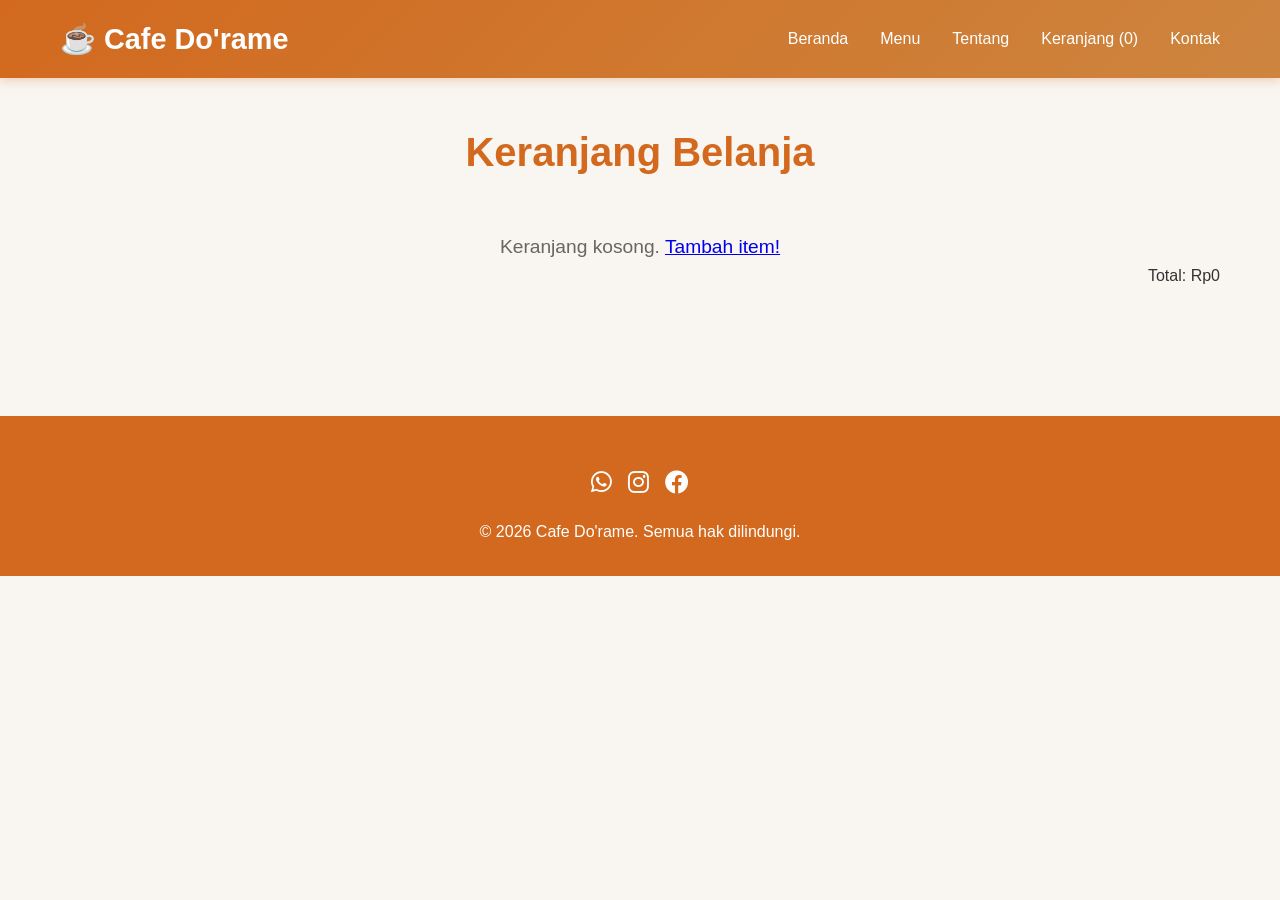
<file: cart.html>
<!DOCTYPE html>
<html lang="id">
<head>
    <meta charset="UTF-8">
    <meta name="viewport" content="width=device-width, initial-scale=1.0">
    <title>Keranjang - Cafe Do'rame</title>
    <link rel="stylesheet" href="style.css">
    <link href="https://fonts.googleapis.com/css2?family=Poppins:wght@300;400;600;700&display=swap" rel="stylesheet">
    <link rel="stylesheet" href="https://cdnjs.cloudflare.com/ajax/libs/font-awesome/6.0.0/css/all.min.css">
</head>
<body>
    <header>
        <nav class="container">
            <div class="logo">☕ Cafe Do'rame</div>
            <ul class="nav-links">
                <li><a href="index.html">Beranda</a></li>
                <li><a href="menu.html">Menu</a></li>
                <li><a href="about.html">Tentang</a></li>
                <li><a href="cart.html">Keranjang <span id="cart-count">(0)</span></a></li>
                <li><a href="contact.html">Kontak</a></li>
            </ul>
            <div class="hamburger">
                <span></span>
                <span></span>
                <span></span>
            </div>
        </nav>
    </header>

    <section style="padding: 120px 0 5rem 0;">
        <div class="container">
            <h2 class="section-title">Keranjang Belanja</h2>
            <div id="cart-empty" style="text-align:center; font-size:1.2rem; color:#666;">
                Keranjang kosong. <a href="menu.html">Tambah item!</a>
            </div>
            <div id="cart-items"></div>
            <div style="text-align:right;">
                <div class="total" id="cart-total">Total: Rp0</div>
                <a href="checkout.html" class="cta-button" id="checkout-btn" style="display:none; margin-top:1rem;">Checkout</a>
            </div>
        </div>
    </section>

    <footer>
        <div class="container">
            <div class="social-links">
                <a href="#"><i class="fab fa-whatsapp"></i></a>
                <a href="#"><i class="fab fa-instagram"></i></a>
                <a href="#"><i class="fab fa-facebook"></i></a>
            </div>
            <p>&copy; 2026 Cafe Do'rame. Semua hak dilindungi.</p>
        </div>
    </footer>

    <script src="script.js"></script>
    <script>
        document.addEventListener('DOMContentLoaded', () => {
            updateCartDisplay();
        });
    </script>
</body>
</html>
</file>
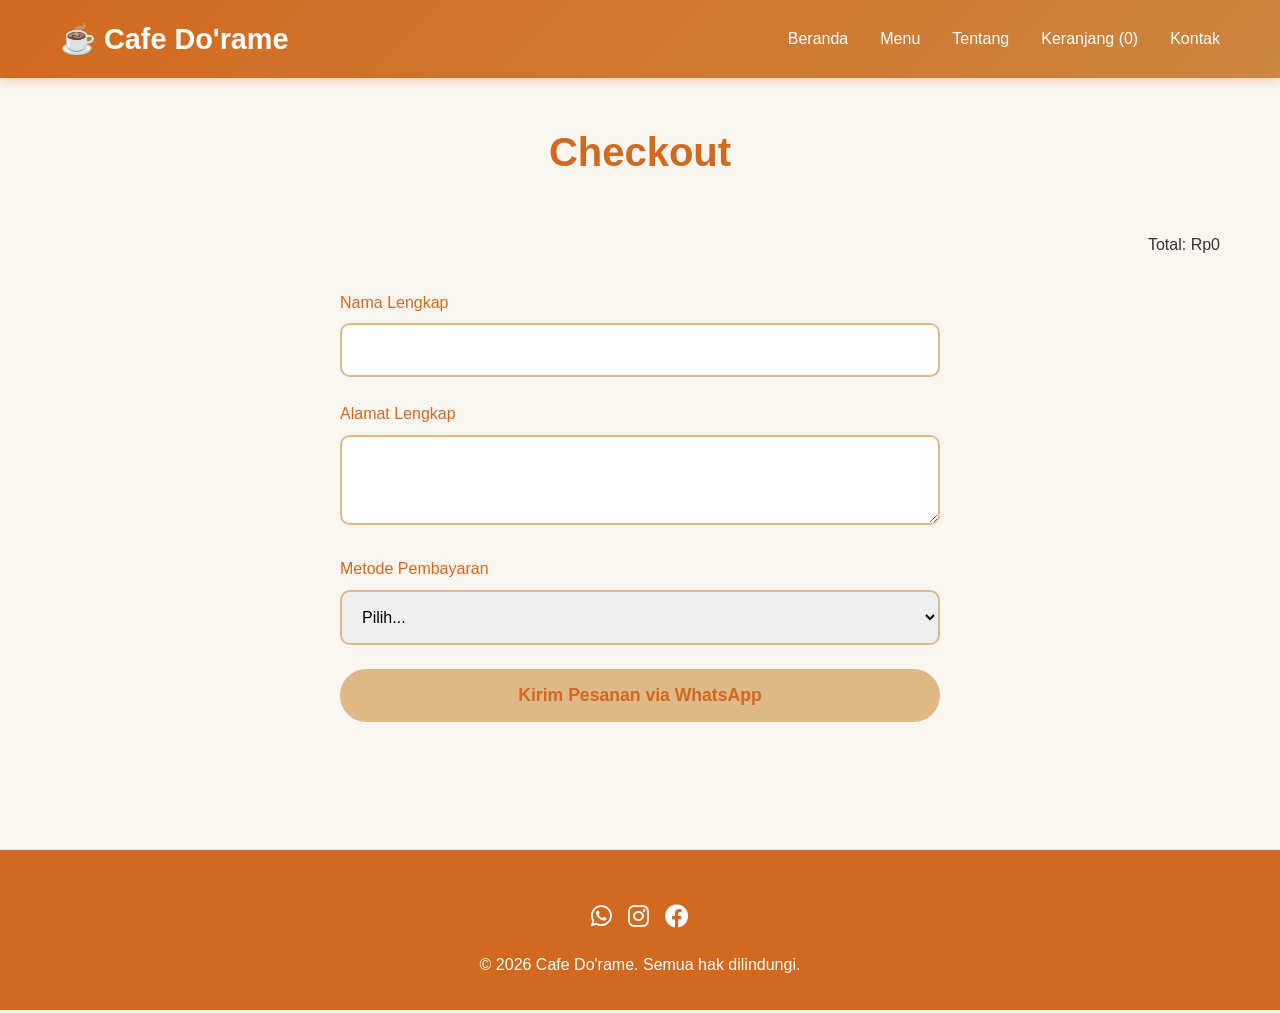
<file: checkout.html>
<!DOCTYPE html>
<html lang="id">
<head>
    <meta charset="UTF-8">
    <meta name="viewport" content="width=device-width, initial-scale=1.0">
    <title>Checkout - Cafe Do'rame</title>
    <link rel="stylesheet" href="style.css">
    <link href="https://fonts.googleapis.com/css2?family=Poppins:wght@300;400;600;700&display=swap" rel="stylesheet">
    <link rel="stylesheet" href="https://cdnjs.cloudflare.com/ajax/libs/font-awesome/6.0.0/css/all.min.css">
</head>
<body>
    <header>
        <nav class="container">
            <div class="logo">☕ Cafe Do'rame</div>
            <ul class="nav-links">
                <li><a href="index.html">Beranda</a></li>
                <li><a href="menu.html">Menu</a></li>
                <li><a href="about.html">Tentang</a></li>
                <li><a href="cart.html">Keranjang <span id="cart-count">(0)</span></a></li>
                <li><a href="contact.html">Kontak</a></li>
            </ul>
            <div class="hamburger">
                <span></span>
                <span></span>
                <span></span>
            </div>
        </nav>
    </header>

    <section style="padding: 120px 0 5rem 0;">
        <div class="container">
            <h2 class="section-title">Checkout</h2>
            <div id="cart-items"></div>
            <div style="text-align:right;">
                <div class="total" id="cart-total">Total: Rp0</div>
            </div>
            <form id="checkout-form" style="max-width:600px; margin:2rem auto 0;">
                <div class="form-group">
                    <label>Nama Lengkap</label>
                    <input type="text" id="customer-name" required>
                </div>
                <div class="form-group">
                    <label>Alamat Lengkap</label>
                    <textarea id="address" rows="3" required></textarea>
                </div>
                <div class="form-group">
                    <label>Metode Pembayaran</label>
                    <select id="payment" required>
                        <option value="">Pilih...</option>
                        <option value="COD">Bayar di Tempat (COD)</option>
                        <option value="Transfer">Transfer Bank</option>
                    </select>
                </div>
                <button type="submit" class="cta-button" style="width:100%;">Kirim Pesanan via WhatsApp</button>
            </form>
        </div>
    </section>

    <footer>
        <div class="container">
            <div class="social-links">
                <a href="#"><i class="fab fa-whatsapp"></i></a>
                <a href="#"><i class="fab fa-instagram"></i></a>
                <a href="#"><i class="fab fa-facebook"></i></a>
            </div>
            <p>&copy; 2026 Cafe Do'rame. Semua hak dilindungi.</p>
        </div>
    </footer>

    <script src="script.js"></script>
    <script>
        document.addEventListener('DOMContentLoaded', () => {
            updateCartDisplay();
            document.getElementById('checkout-form').addEventListener('submit', (e) => {
                e.preventDefault();
                processOrder();
            });
        });
    </script>
</body>
</html>
</file>
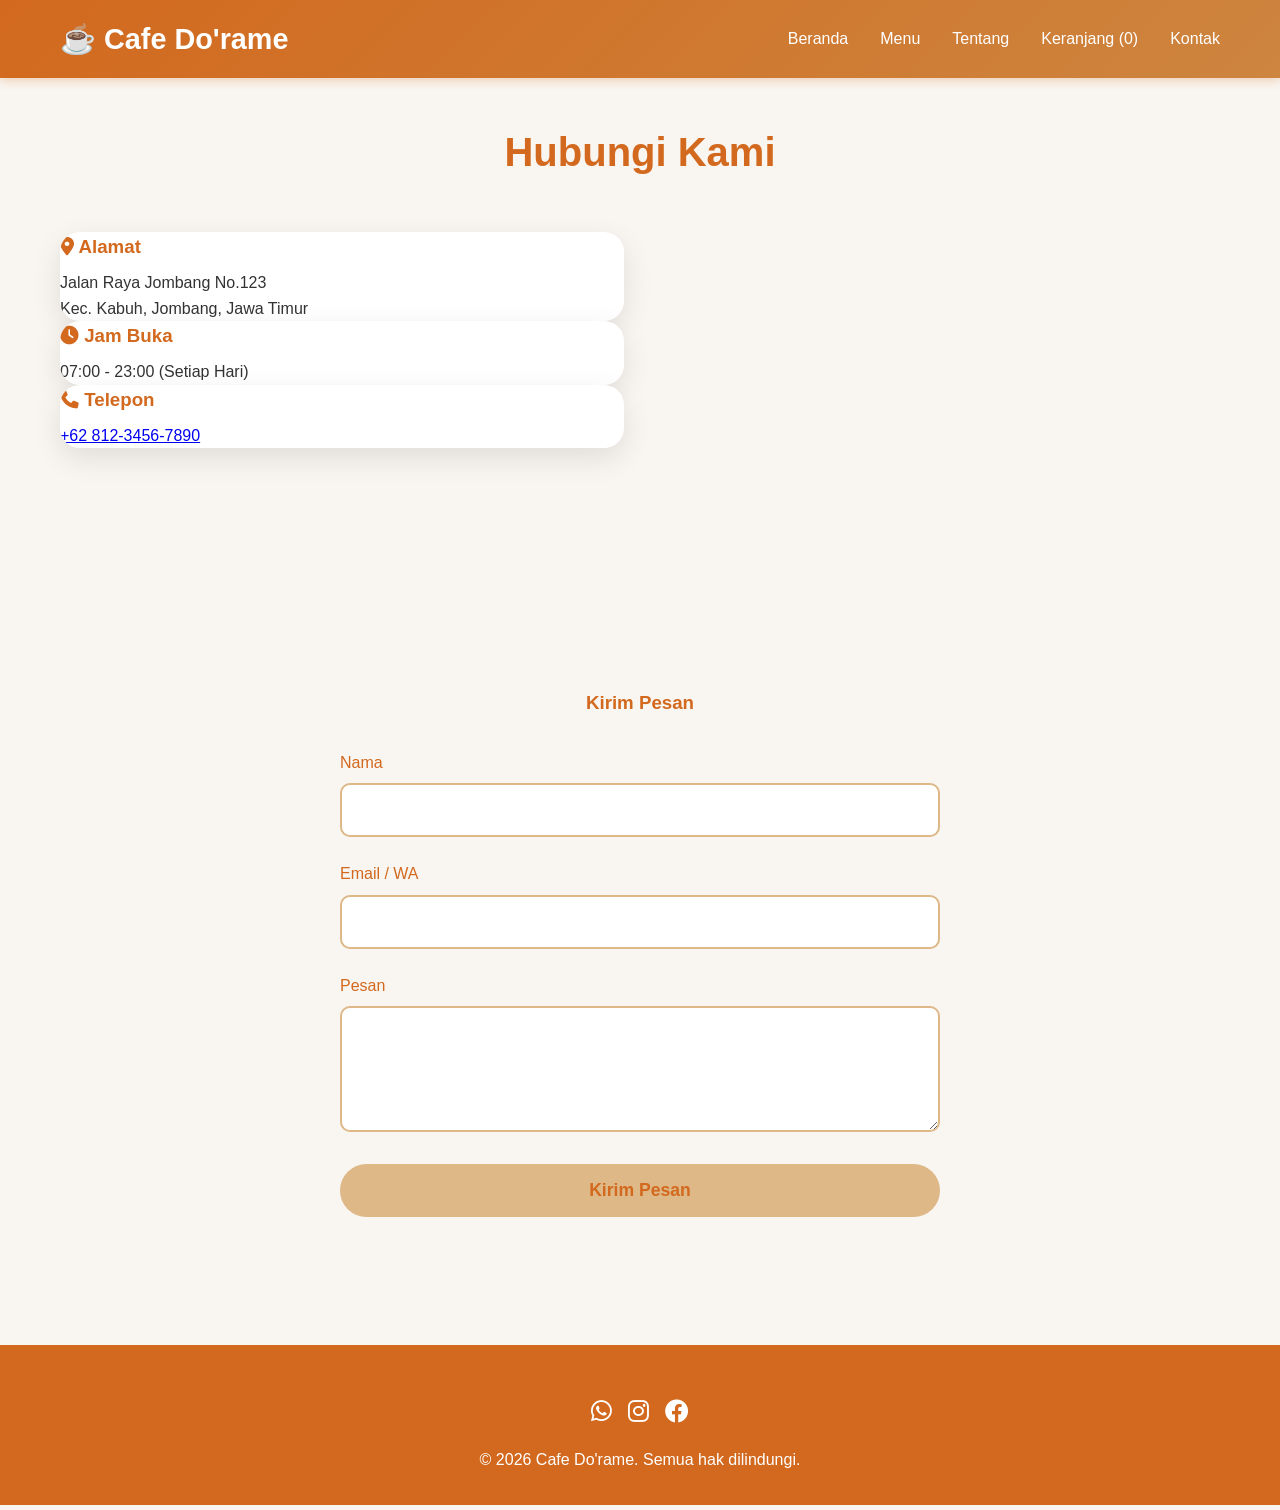
<file: contact.html>
<!DOCTYPE html>
<html lang="id">
<head>
    <meta charset="UTF-8">
    <meta name="viewport" content="width=device-width, initial-scale=1.0">
    <title>Kontak - Cafe Do'rame</title>
    <link rel="stylesheet" href="style.css">
    <link href="https://fonts.googleapis.com/css2?family=Poppins:wght@300;400;600;700&display=swap" rel="stylesheet">
    <link rel="stylesheet" href="https://cdnjs.cloudflare.com/ajax/libs/font-awesome/6.0.0/css/all.min.css">
</head>
<body>
    <header>
        <nav class="container">
            <div class="logo">☕ Cafe Do'rame</div>
            <ul class="nav-links">
                <li><a href="index.html">Beranda</a></li>
                <li><a href="menu.html">Menu</a></li>
                <li><a href="about.html">Tentang</a></li>
                <li><a href="cart.html">Keranjang <span id="cart-count">(0)</span></a></li>
                <li><a href="contact.html">Kontak</a></li>
            </ul>
            <div class="hamburger">
                <span></span>
                <span></span>
                <span></span>
            </div>
        </nav>
    </header>

    <section style="padding: 120px 0 5rem 0;">
        <div class="container">
            <h2 class="section-title">Hubungi Kami</h2>
            <div class="grid">
                <div>
                    <div class="card">
                        <h3><i class="fas fa-map-marker-alt" style="color:#D2691E;"></i> Alamat</h3>
                        <p>Jalan Raya Jombang No.123<br>Kec. Kabuh, Jombang, Jawa Timur</p>
                    </div>
                    <div class="card">
                        <h3><i class="fas fa-clock" style="color:#D2691E;"></i> Jam Buka</h3>
                        <p>07:00 - 23:00 (Setiap Hari)</p>
                    </div>
                    <div class="card">
                        <h3><i class="fas fa-phone" style="color:#D2691E;"></i> Telepon</h3>
                        <p><a href="tel:+6281234567890">+62 812-3456-7890</a></p>
                    </div>
                </div>
                <div>
                    <iframe 
                        src="https://www.google.com/maps/embed?pb=!1m14!1m12!1m3!1d1787.6306746587586!2d112.23265116524212!3d-7.5475444478807585!2m3!1f0!2f0!3f0!3m2!1i1024!2i768!4f13.1!5e1!3m2!1sid!2sid!4v1774456947485!5m2!1sid!2sid" 
                       width="100%" height="400" style="border:0; border-radius:15px;" allowfullscreen="" loading="lazy">
                    </iframe>
                </div>
            </div>

            <h3 style="text-align:center; margin:3rem 0 2rem 0; color:#D2691E;">Kirim Pesan</h3>
            <form id="contact-form">
                <div class="form-group">
                    <label>Nama</label>
                    <input type="text" required>
                </div>
                <div class="form-group">
                    <label>Email / WA</label>
                    <input type="tel" required>
                </div>
                <div class="form-group">
                    <label>Pesan</label>
                    <textarea rows="5" required></textarea>
                </div>
                <button type="submit" class="cta-button" style="width:100%;">Kirim Pesan</button>
            </form>
        </div>
    </section>

    <footer>
        <div class="container">
            <div class="social-links">
                <a href="#"><i class="fab fa-whatsapp"></i></a>
                <a href="#"><i class="fab fa-instagram"></i></a>
                <a href="#"><i class="fab fa-facebook"></i></a>
            </div>
            <p>&copy; 2026 Cafe Do'rame. Semua hak dilindungi.</p>
        </div>
    </footer>

    <script src="script.js"></script>
    <script>
        document.addEventListener('DOMContentLoaded', () => {
            validateForm('contact-form');
        });
    </script>
</body>
</html>
</file>
<file: style.css>
/* Cafe Do'rame Styles - Nusantara Theme */

* {
  margin: 0;
  padding: 0;
  box-sizing: border-box;
}

body {
  font-family: 'Segoe UI', Tahoma, Geneva, Verdana, sans-serif;
  line-height: 1.6;
  color: #333;
  background-color: #f9f5f0;
}

.container {
  max-width: 1200px;
  margin: 0 auto;
  padding: 0 20px;
}

/* Header */
header {
  background: linear-gradient(135deg, #D2691E 0%, #CD853F 100%);
  color: white;
  padding: 1rem 0;
  position: fixed;
  width: 100%;
  top: 0;
  z-index: 1000;
  box-shadow: 0 2px 10px rgba(210, 105, 30, 0.3);
}

nav {
  display: flex;
  justify-content: space-between;
  align-items: center;
}

.logo {
  font-size: 1.8rem;
  font-weight: bold;
}

.nav-links {
  display: flex;
  list-style: none;
  gap: 2rem;
}

.nav-links a {
  color: white;
  text-decoration: none;
  font-weight: 500;
  transition: color 0.3s;
}

.nav-links a:hover {
  color: #DEB887;
}

.hamburger {
  display: none;
  flex-direction: column;
  cursor: pointer;
}

.hamburger span {
  width: 25px;
  height: 3px;
  background: white;
  margin: 3px 0;
  transition: 0.3s;
}

/* Hero */
.hero {
  background: linear-gradient(rgba(210,105,30,0.8), rgba(205,133,63,0.6)), url('https://images.unsplash.com/photo-1517245386807-bb43f82c33c4?ixlib=rb-4.0.3&auto=format&fit=crop&w=2070&q=80') center/cover;
  height: 100vh;
  display: flex;
  flex-direction: column;
  justify-content: center;
  align-items: center;
  text-align: center;
  color: white;
  margin-top: 70px;
}

.hero h1 {
  font-size:  Asc 3.5rem;
  margin-bottom: 1rem;
  animation: fadeInUp 1s ease;
}

.hero p {
  font-size: 1.3rem;
  margin-bottom: 2rem;
  animation: fadeInUp 1s ease 0.2s both;
}

.cta-button {
  background: #DEB887;
  color: #D2691E;
  padding: 1rem 2rem;
  border: none;
  border-radius: 50px;
  font-size: 1.1rem;
  font-weight: bold;
  cursor: pointer;
  transition: all 0.3s;
  text-decoration: none;
  display: inline-block;
}

.cta-button:hover {
  background: #D2B48C;
  transform: translateY(-3px);
  box-shadow: 0 10px 20px rgba(222, 184, 135, 0.4);
}

/* Sections */
section {
  padding: 5rem 0;
}

.section-title {
  text-align: center;
  font-size: 2.5rem;
  margin-bottom: 3rem;
  color: #D2691E;
}

/* Grid */
.grid {
  display: grid;
  grid-template-columns: repeat(auto-fit, minmax(300px, 1fr));
  gap: 2rem;
}

.card {
  background: white;
  border-radius: 20px;
  overflow: hidden;
  box-shadow: 0 10px 30px rgba(0,0,0,0.1);
  transition: all 0.3s;
  cursor: pointer;
}

.card:hover {
  transform: translateY(-10px);
  box-shadow: 0 20px 40px rgba(0,0,0,0.2);
}

.card img {
  width: 100%;
  height: 200px;
  object-fit: cover;
}

.card-content {
  padding: 1.5rem;
}

.card h3 {
  color: #D2691E;
  margin-bottom: 0.5rem;
}

.price {
  font-size: 1.5rem;
  font-weight: bold;
  color: #27AE60;
  margin: 1rem 0;
}

.add-to-cart {
  background: #27AE60;
  color: white;
  border: none;
  padding: 0.8rem 1.5rem;
  border-radius: 25px;
  font-size: 1rem;
  cursor: pointer;
  width: 100%;
  transition: background 0.3s;
}

.add-to-cart:hover {
  background: #219A52;
}

/* Cart -->
.cart-item {
  display: flex;
  justify-content: space-between;
  align-items: center;
  padding: 1rem;
  background: white;
  border-radius: 10px;
  margin-bottom: 1rem;
  box-shadow: 0 5px 15px rgba(0,0,0,0.1);
}

.quantity-controls button {
  background: #D2691E;
  color: white;
  border: none;
  width: 30px;
  height: 30px;
  border-radius: 50%;
  cursor: pointer;
  margin: 0 0.5rem;
}

.total {
  font-size: 1.8rem;
  font-weight: bold;
  color: #D2691E;
  text-align: right;
  margin: 2rem 0;
}

/* Forms */
form {
  max-width: 600px;
  margin: 0 auto;
}

.form-group {
  margin-bottom: 1.5rem;
}

.form-group label {
  display: block;
  margin-bottom: 0.5rem;
  font-weight: 500;
  color: #D2691E;
}

.form-group input,
.form-group textarea,
.form-group select {
  width: 100%;
  padding: 1rem;
  border: 2px solid #DEB887;
  border-radius: 10px;
  font-size: 1rem;
  transition: border-color 0.3s;
}

.form-group input:focus,
.form-group textarea:focus,
.form-group select:focus {
  outline: none;
  border-color: #D2691E;
}

/* Footer */
footer {
  background: #D2691E;
  color: white;
  text-align: center;
  padding: 2rem 0;
  margin-top: 3rem;
}

.social-links {
  display: flex;
  justify-content: center;
  gap: 1rem;
  margin: 1rem 0;
}

.social-links a {
  color: white;
  font-size: 1.5rem;
  transition: color 0.3s;
}

.social-links a:hover {
  color: #DEB887;
}

/* Animations */
@keyframes fadeInUp {
  from {
    opacity: 0;
    transform: translateY(30px);
  }
  to {
    opacity: 1;
    transform: translateY(0);
  }
}

.card {
  animation: fadeInUp 0.6s ease forwards;
}

/* Mobile -->
@media (max-width: 768px) {
  .hamburger {
    display: flex;
  }

  .nav-links {
    position: fixed;
    left: -100%;
    top: 70px;
    flex-direction: column;
    background-color: #D2691E;
    width: 100%;
    text-align: center;
    transition: 0.3s;
    padding: 2rem 0;
  }

  .nav-links.active {
    left: 0;
  }

  .hero h1 {
    font-size: 2.5rem;
  }

  .grid {
    grid-template-columns: 1fr;
  }
}

/* Gallery */
.gallery {
  display: grid;
  grid-template-columns: repeat(auto-fit, minmax(250px, 1fr));
  gap: 1rem;
}

.gallery img {
  width: 100%;
  height: 250px;
  object-fit: cover;
  border-radius: 15px;
  transition: transform 0.3s;
}

.gallery img:hover {
  transform: scale(1.05);
}

/* Map */
#map {
  height: 400px;
  border-radius: 15px;
  margin-top: 1rem;
}
</file>
